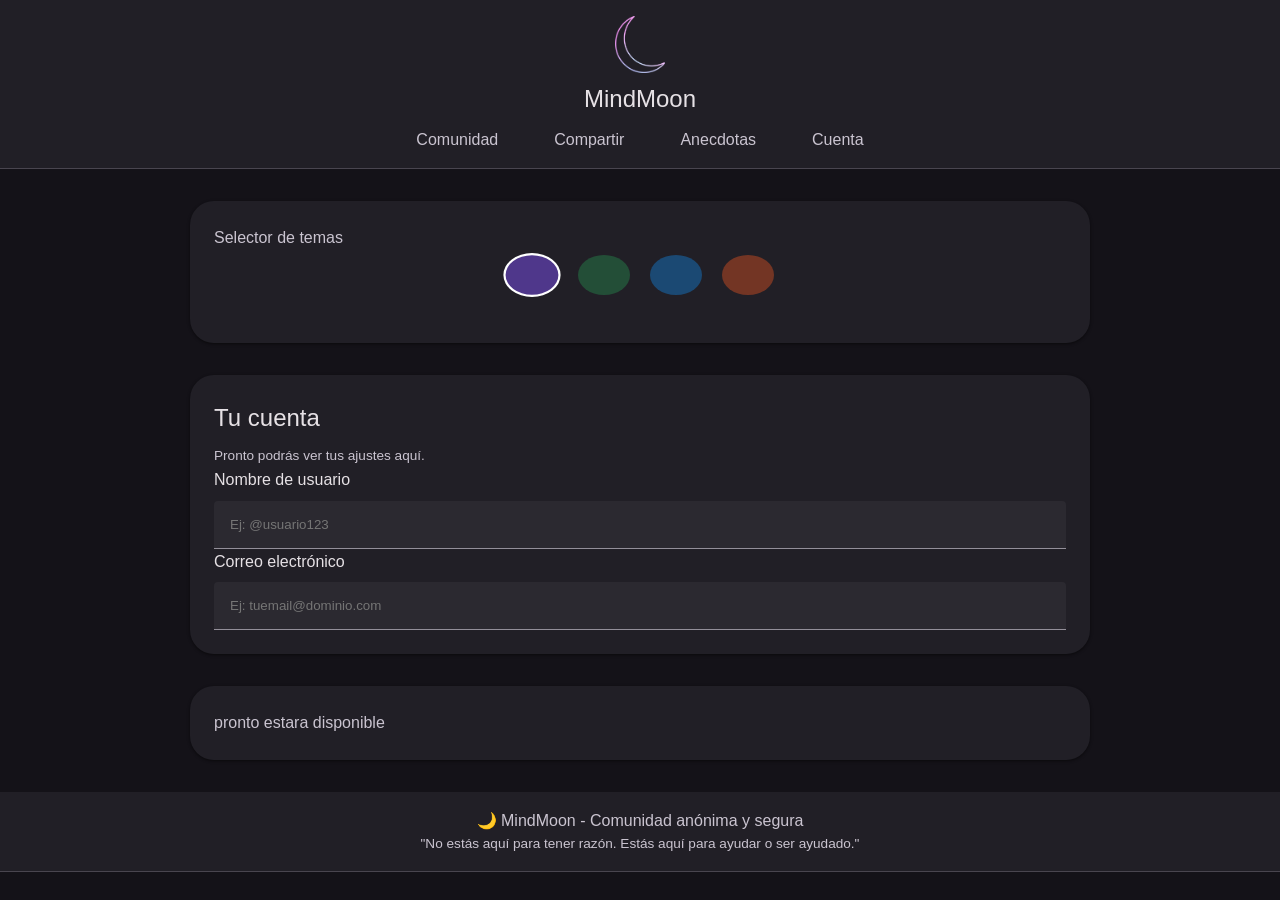
<file: mindmoon/cuenta.html>
<!DOCTYPE html>
<html lang="es">
<head>
  <meta charset="UTF-8">
  <meta name="viewport" content="width=device-width, initial-scale=1.0">
  <title>MindMoon</title>
  <link rel="stylesheet" href="style.css">
  <link rel="shortcut icon" href="logo.webp" type="image/x-icon">
</head>

<body>

<header>
  <nav class="nav">
    <img src="logo.webp" width="50px" alt="">
    <h1 class="logo">MindMoon</h1>
    <ul>
      <li><a href="index.html">Comunidad</a></li>
      <li><a href="#formulario">Compartir</a></li>
      <li><a href="anecdota.html">Anecdotas</a></li>
      <li><a href="cuenta.html">Cuenta</a></li>
    </ul>
  </nav>
</header>

<main>
  <section>
    <p>Selector de temas</p>
    <div class="theme-selector">
  <button class="theme-dot active" data-set-theme="lavender" title="Tema Lavanda"></button>
  <button class="theme-dot" data-set-theme="mint" title="Tema Menta"></button>
  <button class="theme-dot" data-set-theme="ocean" title="Tema Océano"></button>
  <button class="theme-dot" data-set-theme="peach" title="Tema Melocotón"></button>
</div>
  </section>
  
    <section id="reflexion">
        <div class="section-header">
        <h2>Tu cuenta</h2>
        <p class="muted">Pronto podrás ver tus ajustes aquí.</p>
        </div>
    
        <form class="form-card">
        <label>Nombre de usuario</label>
        <input type="text" placeholder="Ej: @usuario123">
    
        <label>Correo electrónico</label>
        <input type="email" placeholder="Ej: tuemail@dominio.com">
      </form>
    </section>
  <section>
    <p> pronto estara disponible</p>
  </section>
</main>

<footer>
  <p>🌙 MindMoon - Comunidad anónima y segura</p>
  <p class="muted">
    "No estás aquí para tener razón. Estás aquí para ayudar o ser ayudado."
  </p>
</footer>
<script type="module" src="temas.js"></script>
</body>
</html>
</file>
<file: mindmoon/style.css>
:root, html[data-theme="lavender"] {
  --bg-main: #141218;
  --bg-card: #211f26;
  --bg-soft: #2b2930;
  --bg-soft-hover: #36343b;
  --primary: #d0bcff;
  --on-primary: #381e72;
  --primary-container: #4f378b;
  --on-primary-container: #eaddff;
  --secondary-container: #4a4458;
  --on-secondary-container: #e8def8;
  --accent: #bbc7db;
  --border: #49454f;
  --border-variant: #938f99;
  --text-main: #e6e1e5;
  --text-muted: #cac4d0;
  --danger: #f2b8b5;
}

html[data-theme="mint"] {
  --bg-main: #101411;
  --bg-card: #1c201d;
  --bg-soft: #272b27;
  --bg-soft-hover: #323632;
  --primary: #a3d3b2;
  --on-primary: #0a3722;
  --primary-container: #234e37;
  --on-primary-container: #bfe0cc;
  --secondary-container: #3d4940;
  --on-secondary-container: #dce5dd;
  --accent: #b0cbd0;
  --border: #414943;
  --border-variant: #8b938d;
  --text-main: #e1e3e0;
  --text-muted: #c1c9c3;
}


html[data-theme="ocean"] {
  --bg-main: #0f1318;
  --bg-card: #1b2027;
  --bg-soft: #262b32;
  --bg-soft-hover: #31363e;
  --primary: #a1cafd;
  --on-primary: #00325b;
  --primary-container: #1b4973;
  --on-primary-container: #d2e4ff;
  --secondary-container: #3c4753;
  --on-secondary-container: #d7e3f2;
  --accent: #bac8db;
  --border: #404750;
  --border-variant: #8a919e;
  --text-main: #e2e2e6;
  --text-muted: #c4c6cf;
}

html[data-theme="peach"] {
  --bg-main: #171211;
  --bg-card: #241e1c;
  --bg-soft: #302927;
  --bg-soft-hover: #3b3331;
  --primary: #ffb5a0;
  --on-primary: #561f10;
  --primary-container: #733524;
  --on-primary-container: #ffdad2;
  --secondary-container: #53433f;
  --on-secondary-container: #f5ded8;
  --accent: #e6bebc;
  --border: #534340;
  --border-variant: #a08c88;
  --text-main: #f0dfdb;
  --text-muted: #d8c2be;
}

.theme-selector {
  display: flex;
  justify-content: center;
  gap: 12px;
  margin-bottom: 20px;
}

.theme-dot {
  width: 40px;
  height: 40px;
  border-radius: 50%;
  border: 2px solid transparent;
  cursor: pointer;
  transition: transform 0.2s, border-color 0.2s;
  position: relative;
}

.theme-dot:hover {
  transform: scale(1.15);
}

.theme-dot.active {
  border-color: #ffffff;
  transform: scale(1.1);
}


.theme-dot[data-set-theme="lavender"] { background: #4f378b; }
.theme-dot[data-set-theme="mint"] { background: #234e37; }
.theme-dot[data-set-theme="ocean"] { background: #1b4973; }
.theme-dot[data-set-theme="peach"] { background: #733524; }
* {
  margin: 0;
  padding: 0;
  box-sizing: border-box;
}

body {
  font-family: "Roboto", "Inter", sans-serif;
  background-color: var(--bg-main);
  color: var(--text-main);
  line-height: 1.6;
  min-height: 100vh;
  position: relative;
  
}


header, footer {
 
  background: var(--bg-card); 
  
  padding: 1rem 1.5rem;
  text-align: center;
  border-bottom: 1px solid var(--border);
  
 
  transition: background-color 0.3s ease, border-color 0.3s ease; 
}

nav ul {
  list-style: none;
  display: flex;
  justify-content: center;
  gap: 1.5rem;
}

nav a {
  color: var(--text-muted);
  text-decoration: none;
  font-weight: 500;
  padding: 0.5rem 1rem;
  border-radius: 999px;
  transition: background-color 0.2s, color 0.2s;
}

nav a:hover {
  background-color: var(--bg-soft);
  color: var(--primary);
}


section {
  margin: 2rem auto;
  padding: 1.5rem;
  max-width: 800px;
  background: var(--bg-card);
  border-radius: 24px; 
  border: none; 
  box-shadow: 0px 1px 3px 1px rgba(0, 0, 0, 0.15), 0px 1px 2px 0px rgba(0, 0, 0, 0.3);
  transition: box-shadow 0.2s, transform 0.2s;
}


h1, h2, h3 {
  font-weight: 400;
  letter-spacing: 0px;
  margin-bottom: 0.5rem;
}

p {
  color: var(--text-muted);
}


button {
  display: flex;
  align-items: center;
  gap: 8px;
  justify-content: center;
  
  font-family: inherit;
  font-size: 0.875rem;
  font-weight: 500;
  

  background: var(--secondary-container);
  color: var(--on-secondary-container);
  border: none;
  
  padding: 0.6rem 1.5rem;
  margin: 0.25rem;
  border-radius: 100px; 
  cursor: pointer;
  transition: box-shadow 0.2s, background-color 0.2s;
}

button:hover {
  background-image: linear-gradient(rgba(255, 255, 255, 0.08), rgba(255, 255, 255, 0.08)); 
  box-shadow: 0 1px 3px rgba(0,0,0,0.4);
}


button.primary-m3 {
  background: var(--primary);
  color: var(--on-primary);
}

button.secondary {
  background: transparent;
  color: var(--primary);
  border: 1px solid var(--border);
}

button.secondary:hover {
  background: rgba(208, 188, 255, 0.08); 
  border-color: var(--primary);
}

input, textarea {
  width: 100%;
  padding: 1rem;
  margin-top: 0.5rem;
  border-radius: 4px 4px 0 0; 
  border: none;
  border-bottom: 1px solid var(--border-variant);
  background: var(--bg-soft);
  color: var(--text-main);
  outline: none;
  transition: border-bottom 0.2s;
}

input:focus, textarea:focus {
  border-bottom: 2px solid var(--primary);
  background: var(--bg-soft-hover);
}


.tag, .tag-filtro {
  display: inline-flex;
  align-items: center;
  padding: 0.5rem 1rem;
  margin: 0.25rem;
  border-radius: 8px; 
  background: var(--bg-soft);
  color: var(--text-main);
  font-size: 0.85rem;
  font-weight: 500;
  border: 1px solid var(--border);
  cursor: pointer;
  transition: 0.2s;
}

.tag-filtro:hover, .tag-filtro.active {
  background: var(--primary-container);
  color: var(--on-primary-container);
  border-color: transparent;
}


.post {
  padding: 1.2rem;
  border-radius: 16px;
  background: var(--bg-soft);
  border: none;
  margin-bottom: 1rem;
  transition: background-color 0.2s;
}



.muted {
  color: var(--text-muted);
  font-size: 0.85rem;
}


.comentarios-section {
  margin-top: 1.5rem;
  padding-top: 1rem;
  border-top: 1px solid var(--border);
}

.comentario-item {
  background: var(--bg-card);
  padding: 0.8rem 1rem;
  border-radius: 12px;
  margin-bottom: 0.5rem;
  font-size: 0.9rem;
  border: none; 
  display: flex;
  justify-content: space-between;
  align-items: center;
  gap: 10px;
}

.comentario-item .user {
  color: var(--primary);
  font-weight: 500;
  margin-right: 0.5rem;
}

.form-comentario {
  display: flex;
  gap: 0.5rem;
  margin-top: 1rem;
}

.form-comentario input {
  margin-top: 0; 
  flex-grow: 1;
  border-radius: 12px; 
  border: 1px solid var(--border);
}
.form-comentario input:focus {
  border: 2px solid var(--primary);
}

.btn-relevancia, .btn-like-comentario {
  background: var(--bg-soft);
  color: var(--text-main);
  border: 1px solid var(--border);
}

.btn-relevancia:hover, .btn-like-comentario:hover {
  background: var(--bg-soft-hover);
}

.btn-relevancia.liked, .btn-like-comentario.liked {
  background: var(--primary-container);
  color: var(--on-primary-container);
  border-color: transparent;
  opacity: 1;
}

.emocion-btn {
  background: var(--bg-soft);
  color: var(--text-main);
  border: 1px solid var(--border);
  border-radius: 100px;
  padding: 0.5rem 1rem;
}

.emocion-btn:hover {
  background: var(--primary-container);
  color: var(--on-primary-container);
}


.tags-globales {
  display: flex;
  gap: 8px;
  overflow-x: auto;
  padding-bottom: 10px;
  margin-bottom: 20px;
  justify-content: center;
  scrollbar-width: none;
}


#logo {
  display: flex;
  justify-content: center;
  align-items: center;
}

#carga {
  position: fixed;
  width: 100%;
  height: 100%;
  top: 0;
  left: 0;
  background: var(--bg-main);
  z-index: 10;
  opacity: 1;
  pointer-events: none;
  justify-content: center;
  align-items: center;
  display: flex;
  flex-direction: column;
  transition: 0.5s ease;
}

#carga.active {
  opacity: 0;
  transform: scale(20);
}

.lds-heart {
  color: var(--danger);
  display: inline-block;
  position: relative;
  width: 80px;
  height: 80px;
  transform: rotate(45deg);
  transform-origin: 40px 40px;
}

.lds-heart div {
  top: 28px; left: 28px; position: absolute; width: 32px; height: 32px;
  background: currentColor; animation: lds-heart 1.2s infinite cubic-bezier(0.215, 0.61, 0.355, 1);
}
.lds-heart div:after, .lds-heart div:before { content: " "; position: absolute; display: block; width: 32px; height: 32px; background: currentColor; }
.lds-heart div:before { left: -24px; border-radius: 50% 0 0 50%; }
.lds-heart div:after { top: -24px; border-radius: 50% 50% 0 0; }
@keyframes lds-heart {
  0% { transform: scale(0.95); }
  5% { transform: scale(1.1); }
  39% { transform: scale(0.85); }
  45% { transform: scale(1); }
  60% { transform: scale(0.95); }
  100% { transform: scale(0.9); }
}

@media (max-width: 768px) {
  section {
    margin: 1rem; 
    padding: 1.2rem;
    border-radius: 16px;
  }

  nav ul {
    gap: 0.5rem; 
    flex-wrap: wrap; 
  }

  nav a {
    padding: 0.4rem 0.8rem;
    font-size: 0.9rem;
  }


  .form-comentario {
    flex-direction: column;
    gap: 0.8rem;
  }

  .form-comentario button {
    width: 100%; 
    padding: 0.8rem;
  }
}

.contenedor-posts {
  display: flex;
  flex-direction: column;
  gap: 16px; 
  margin-top: 1rem;
}

.contenedor-posts .post {
  margin-bottom: 0; 
  width: 100%;
}


@media (min-width: 768px) {
  .contenedor-posts {
    display: grid;

    grid-template-columns: repeat(2, 1fr); 
    gap: 20px; 
  }
  

  section {
    max-width: 900px; 
  }
}
</file>
